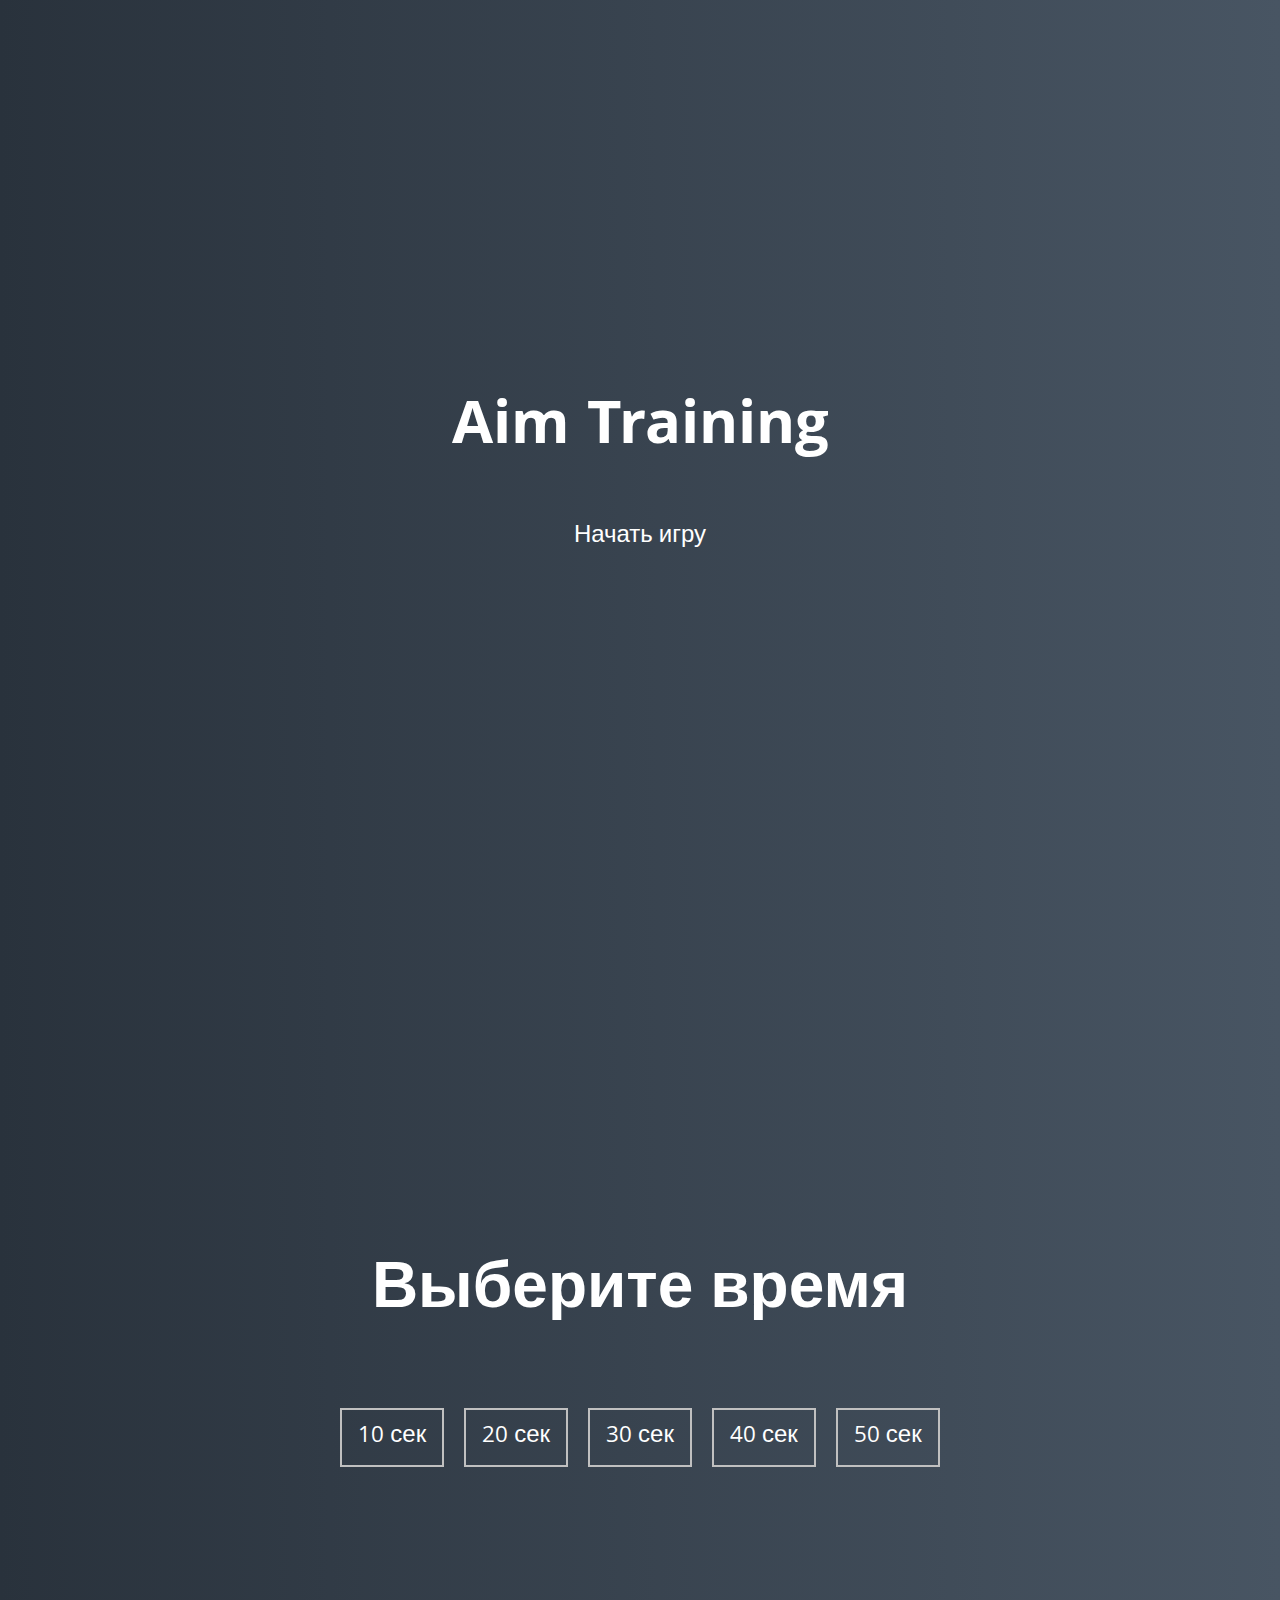
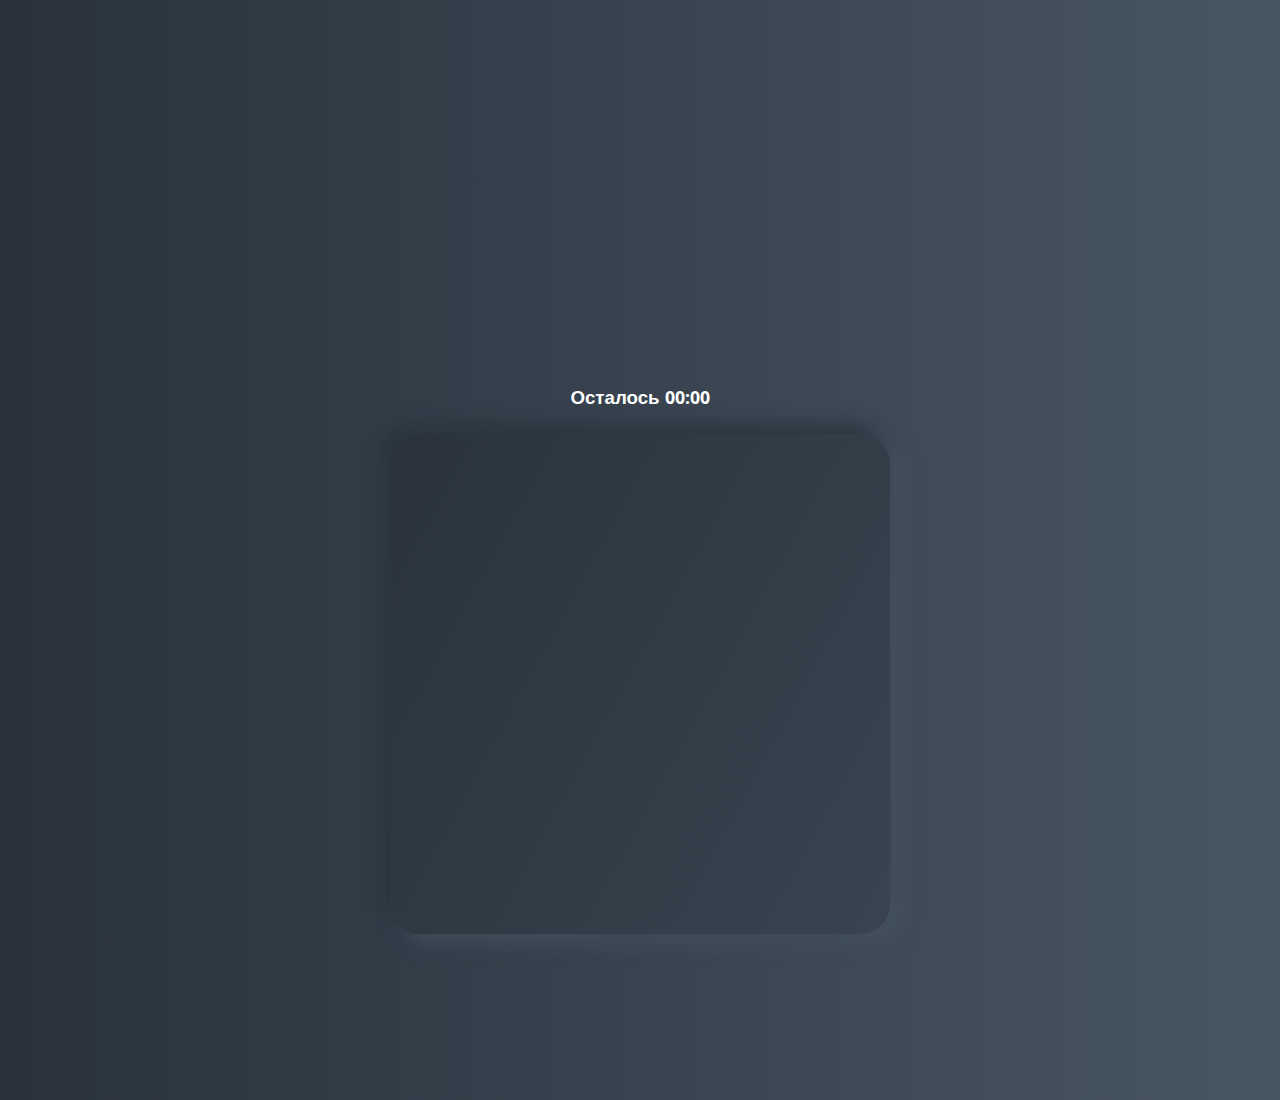
<file: aim/index.html>
<!DOCTYPE html>
<html lang="en">
  <head>
    <meta charset="UTF-8" />
    <meta name="viewport" content="width=device-width, initial-scale=1.0" />
    <link rel="stylesheet" href="styles.css" />
    <title>Aim Training | Проект 5</title>
  </head>
  <body>
    <div class="screen">
      <h1>Aim Training</h1>
      <a href="#" id="start" class="start">Начать игру</a>
    </div>

    <div class="screen">
      <h1>Выберите время</h1>
      <ul id="time-list" class="time-list">
        <li>
          <button class="time-btn" data-time="10">
            10 сек
          </button>
        </li>
        <li>
          <button class="time-btn" data-time="20">
            20 сек
          </button>
        </li>
        <li>
          <button class="time-btn" data-time="30">
            30 сек
          </button>
        </li>
        <li>
          <button class="time-btn" data-time="40">
            40 сек
          </button>
        </li>
        <li>
          <button class="time-btn" data-time="50">
            50 сек
          </button>
        </li>
      </ul>
    </div>

    <div class="screen">
      <h3>Осталось <span id="time">00:00</span></h3>
      <div class="board" id="board"></div>
    </div>
    <script src="script.js"></script>
  </body>
</html>
</file>
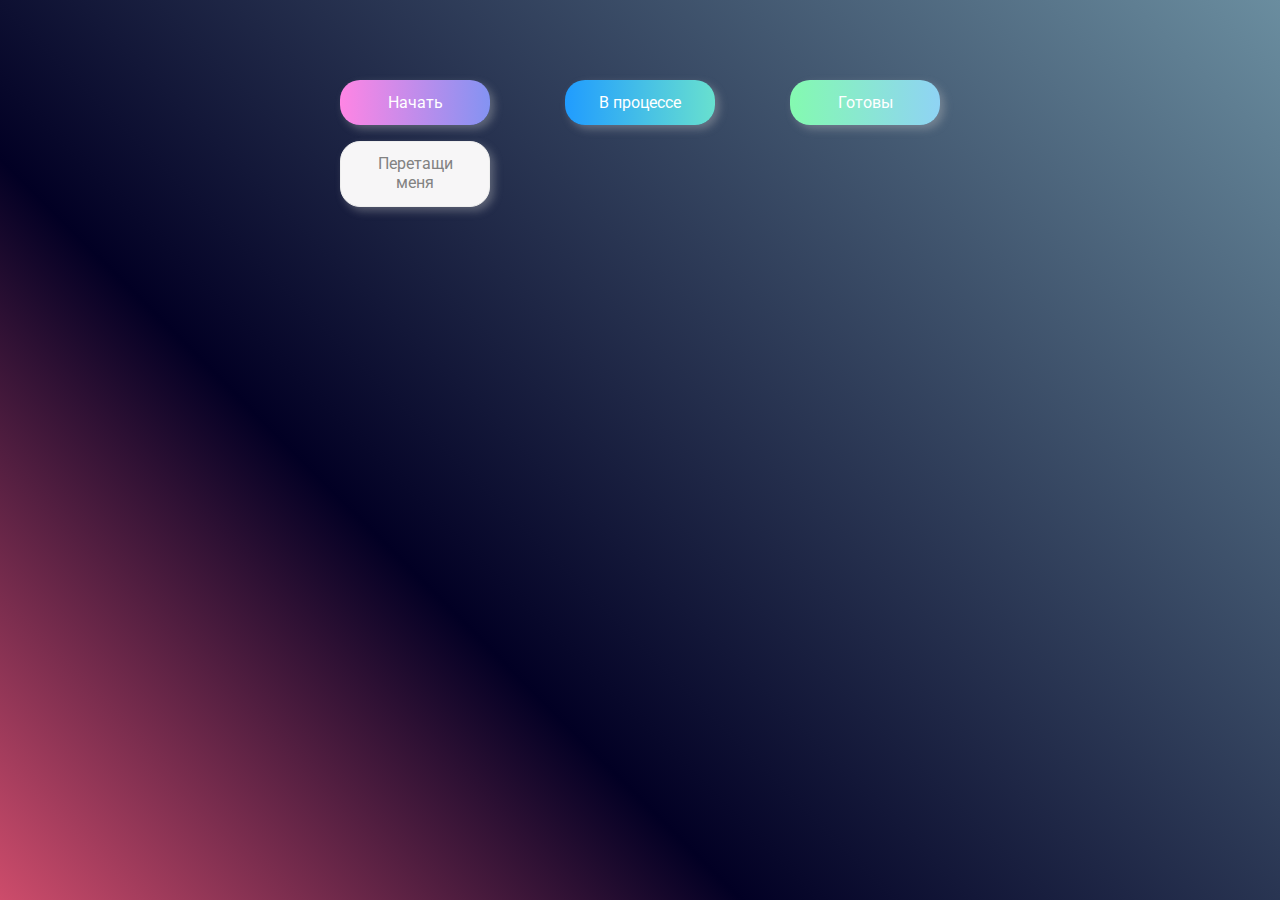
<file: drag-n-drop/index.html>
<!DOCTYPE html>
<html lang="en">
  <head>
    <meta charset="UTF-8" />
    <meta name="viewport" content="width=device-width, initial-scale=1.0" />
    <link rel="stylesheet" href="styles.css" />
    <title>Drag & Drop | Проект 2</title>
  </head>
  <body>
    <div>
      <div class="row">
          <div class="col-header start">Начать</div>
          <div class="col-header progress">В процессе</div>
          <div class="col-header done">Готовы</div>
      </div>

      <div class="row">
        <div class="placeholder">
          <div class="item" draggable="true">Перетащи меня</div>
        </div>
        <div class="placeholder"></div>
        <div class="placeholder"></div>
      </div>

 
      
    </div>
    <script src="script.js"></script>
  </body>
</html>
</file>
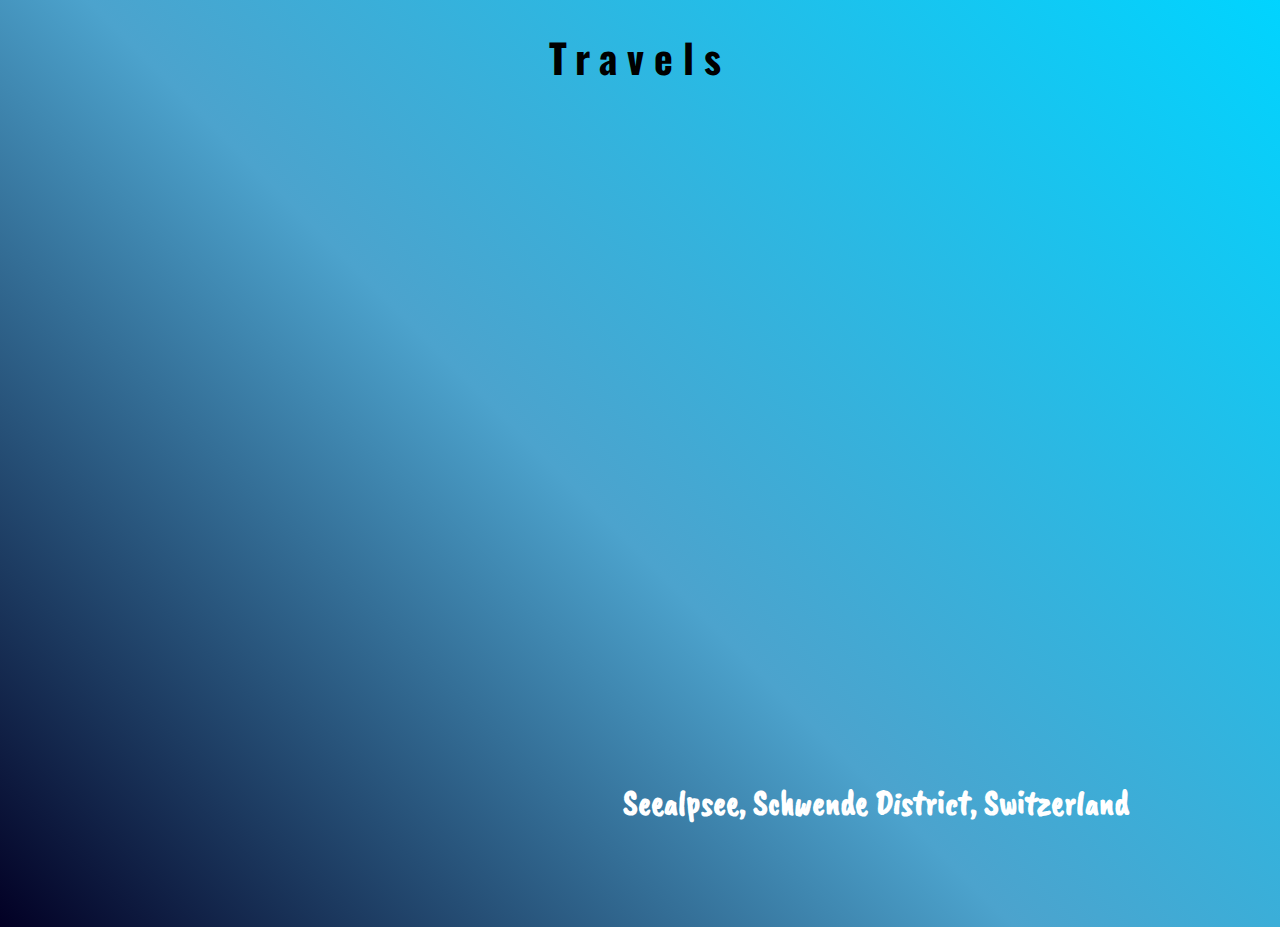
<file: js_cards/index.html>
<!DOCTYPE html>
<html lang="en">
	<head>
		<meta charset="UTF-8">
		<meta name="viewport" content="width=device-width, initial-scale=1.0">
		<link rel="stylesheet" href="style.css">
		<title>Карточки | Проект 1</title>
	</head>
	<body>
		<h1 class="title" >Travels</h1>
		<div class="wrapper">
			<div class="container">

				<div
						class="slide"
						style="background-image: url(https://images.unsplash.com/photo-1651038880317-b8920f842f32?ixlib=rb-1.2.1&ixid=MnwxMjA3fDB8MHxwaG90by1wYWdlfHx8fGVufDB8fHx8&auto=format&fit=crop&w=1471&q=80);"
				>
					<h3>Atlantic Road, Vevang, Norge</h3>
				</div>
	
				<div
						class="slide"
						style="background-image: url(https://images.unsplash.com/photo-1652447385309-0e2d0b9edea9?ixlib=rb-1.2.1&ixid=MnwxMjA3fDB8MHxwaG90by1wYWdlfHx8fGVufDB8fHx8&auto=format&fit=crop&w=1471&q=80);"
				>
					<h3>Étretat, France</h3>
				</div>	
	
				<div
						class="slide"
						style="background-image: url(https://images.unsplash.com/photo-1476514525535-07fb3b4ae5f1?ixlib=rb-1.2.1&ixid=MnwxMjA3fDB8MHxwaG90by1wYWdlfHx8fGVufDB8fHx8&auto=format&fit=crop&w=1470&q=80);"
				>
					<h3>Porto, Portugal</h3>
				</div>
	
				<div
						class="slide"
						style="background-image: url(https://images.unsplash.com/photo-1656414896156-bb1339254229?ixlib=rb-1.2.1&ixid=MnwxMjA3fDB8MHxwaG90by1wYWdlfHx8fGVufDB8fHx8&auto=format&fit=crop&w=1470&q=80);"
				>
					<h3>Seealpsee, Schwende District, Switzerland</h3>
				</div>
	
				<div
						class="slide"
						style="background-image: url(https://images.unsplash.com/photo-1602940659805-770d1b3b9911?ixlib=rb-1.2.1&ixid=MnwxMjA3fDB8MHxwaG90by1wYWdlfHx8fGVufDB8fHx8&auto=format&fit=crop&w=1632&q=80);"
				>
					<h3>Times Square, NY</h3>
				</div>
	
			</div>
		</div>

		<script src="script.js"></script>
	</body>
</html>
</file>
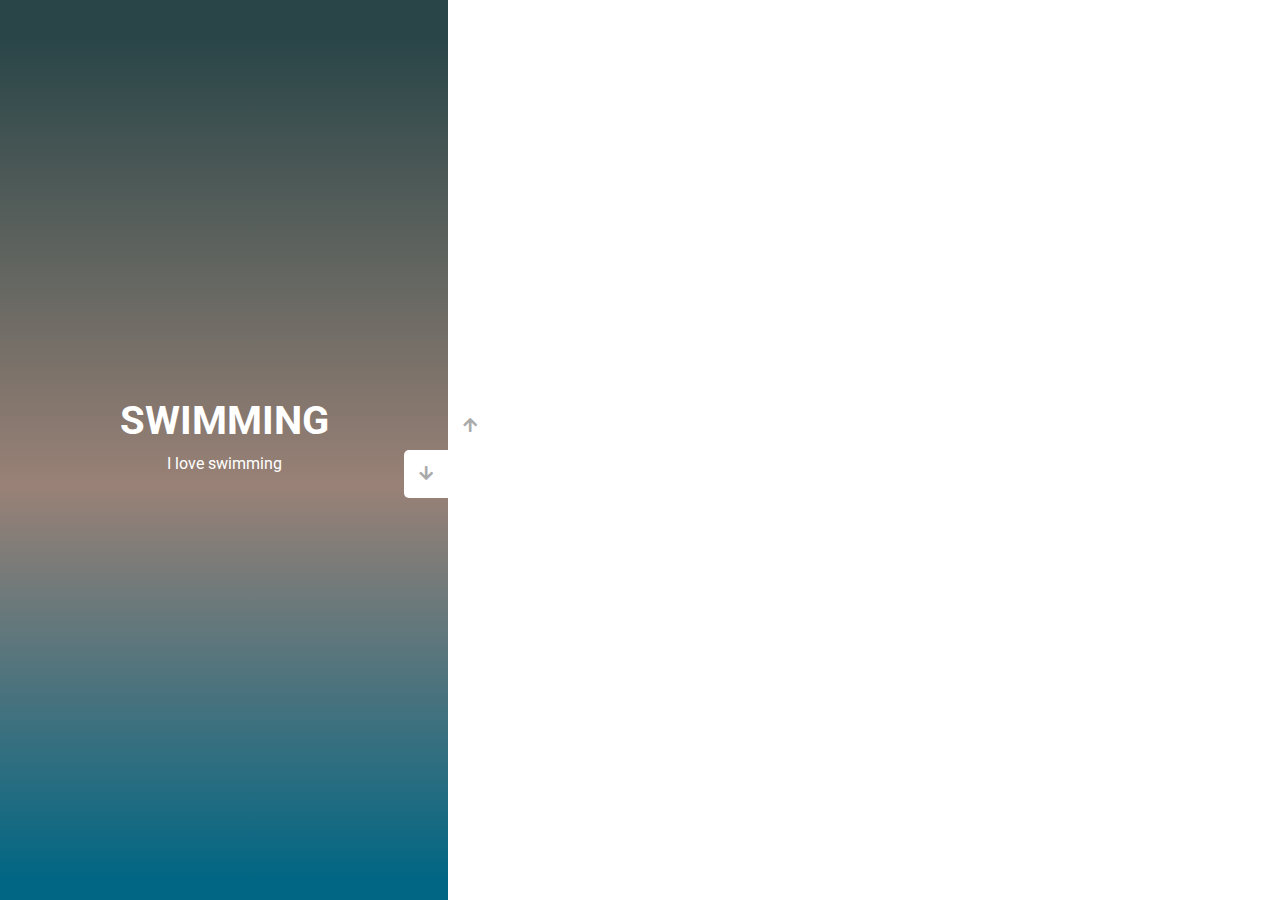
<file: slider/index.html>
<!DOCTYPE html>
<html lang="en">
  <head>
    <meta charset="UTF-8" />
    <meta name="viewport" content="width=device-width, initial-scale=1.0" />
    <link
      rel="stylesheet"
      href="https://cdnjs.cloudflare.com/ajax/libs/font-awesome/5.15.1/css/all.min.css"
    />
    <link rel="stylesheet" href="style.css" />
    <title>Слайдер | Проект 3</title>
  </head>
  <body>
    <div class="container">
      <div class="sidebar">
        <div style="background: rgb(127,81,48);
        background: linear-gradient(0deg, rgba(127,81,48,1) 0%, rgba(24,17,9,1) 69%);">
          <h1>Coffee</h1>
          <p>i like coffee</p>
        </div>
        <div style="background: rgb(62,63,66);
        background: linear-gradient(0deg, rgba(62,63,66,1) 27%, rgba(16,16,16,1) 79%);">
          <h1>Coding</h1>
          <p>I love programming</p>
        </div>
        <div style="background: rgb(13,24,17);
        background: linear-gradient(0deg, rgba(13,24,17,1) 19%, rgba(16,68,65,1) 79%);">
          <h1>Canada</h1>
          <p>I want to visit canada</p>
        </div>
        <div style="background: rgb(41,69,72);
        background: linear-gradient(180deg, rgba(41,69,72,1) 4%, rgba(105,105,99,1) 33%, rgba(153,129,118,1) 54%, rgba(0,102,132,1) 98%);">
          <h1>SWIMMING</h1>
          <p>I love swimming</p>
        </div>
      </div>
      <div class="main-slide">
        <div
          style="
            background-image: url('https://images.unsplash.com/photo-1622979857654-9363bb0a1243?ixlib=rb-1.2.1&ixid=MnwxMjA3fDB8MHxwaG90by1wYWdlfHx8fGVufDB8fHx8&auto=format&fit=crop&w=1574&q=80');
          "
        ></div>
        <div
          style="
            background-image: url('https://images.unsplash.com/photo-1596779845699-dc72d45a3a5b?ixlib=rb-1.2.1&ixid=MnwxMjA3fDB8MHxwaG90by1wYWdlfHx8fGVufDB8fHx8&auto=format&fit=crop&w=1633&q=80');
          "
        ></div>
        <div
          style="
            background-image: url('https://images.unsplash.com/photo-1484417894907-623942c8ee29?ixlib=rb-1.2.1&ixid=MnwxMjA3fDB8MHxwaG90by1wYWdlfHx8fGVufDB8fHx8&auto=format&fit=crop&w=1632&q=80');
          "
        ></div>
        <div
          style="
            background-image: url('https://images.unsplash.com/photo-1497515114629-f71d768fd07c?ixlib=rb-1.2.1&ixid=MnwxMjA3fDB8MHxwaG90by1wYWdlfHx8fGVufDB8fHx8&auto=format&fit=crop&w=1484&q=80');
          "
        ></div>
      </div>
      <div class="controls">
        <button class="down-button">
          <i class="fas fa-arrow-down"></i>
        </button>
        <button class="up-button">
          <i class="fas fa-arrow-up"></i>
        </button>
      </div>
    </div>
    <script src="script.js"></script>
  </body>
</html>
</file>
<file: aim/styles.css>
@import url('https://fonts.googleapis.com/css?family=Khula&display=swap');

* {
  box-sizing: border-box;
}

body {
  color: #fff;
  font-family: 'Khula', sans-serif;
  height: 100vh;
  overflow: hidden;
  margin: 0;
  text-align: center;
}

a {
  color: #fff;
  text-decoration: none;
}

a:hover {
  color: #16D9E3;
}

.start {
  font-size: 1.5rem;
}

h1 {
  line-height: 1.4;
  font-size: 4rem;
}

.screen {
  display: flex;
  flex-direction: column;
  align-items: center;
  justify-content: center;
  height: 100vh;
  width: 100vw;
  transition: margin 0.5s ease-out;
  background: linear-gradient(90deg, #29323C 0%, #485563 100%);
}

.screen.up {
  margin-top: -100vh;
}

.time-list {
  display: flex;
  flex-wrap: wrap;
  justify-content: center;
  list-style: none;
  padding: 0;
}

.time-list li {
  margin: 10px;
}

.time-btn {
  background-color: transparent;
  border: 2px solid #C0C0C0;
  color: #fff;
  cursor: pointer;
  font-family: inherit;
  padding: .5rem 1rem;
  font-size: 1.5rem;
}

.time-btn:hover {
  border: 2px solid #16D9E3;
  color: #16D9E3;
}

.hide {
  opacity: 0;
}

.primary {
  color: #16D9E3;
}

.board {
  display: flex;
  justify-content: center;
  align-items: center;
  position: relative;
  width: 500px;
  height: 500px;
  background: linear-gradient(118.38deg, #29323C -4.6%, #485563 200.44%);
  box-shadow: -8px -8px 20px #2A333D, 10px 7px 20px #475462;
  border-radius: 30px;
  overflow: hidden;
}

.circle {
  background-color: linear-gradient(90deg, #16D9E3 0%, #30C7EC 47%, #46AEF7 100%);
  position: absolute;
  border-radius: 50%;
  cursor: pointer;
}
</file>
<file: drag-n-drop/styles.css>
@import url('https://fonts.googleapis.com/css?family=Roboto&display=swap');

* {
  box-sizing: border-box;
}

body {
  font-family: 'Roboto', sans-serif;
  background: rgb(205,76,107);
  background: linear-gradient(45deg, rgba(205,76,107,1) 0%, rgba(2,0,36,1) 34%, rgba(106,141,159,1) 100%, rgba(0,212,255,1) 100%);
  display: flex;
  padding-top: 5rem;
  justify-content: center;
  overflow: hidden;
  margin: 0;
  height: 100vh;
}

.row {
  display: flex;
  width: 600px;
  justify-content: space-between;
  margin-bottom: 1rem;
}

.col-header {
  width: 150px;
  box-shadow: 4px 4px 9px rgba(198, 198, 198, 0.36);
  border-radius: 20px;
  padding: 0.8rem 1rem;
  color: #fff;
  text-align: center;
}

.item {
  width: 150px;
  height: 66px;
  border: 1px solid #eee;
  box-shadow: 4px 4px 9px rgba(198, 198, 198, 0.36);
  border-radius: 20px;
  background: #f7f6f7;
  padding: 0.8rem 1rem;
  color: #828282;
  text-align: center;
  cursor: grab;
}

.item:active {
  cursor: grabbing;
}

.placeholder {
  width: 150px;
  height: 66px;
}

.start {
  background: linear-gradient(90deg, #ff85e4 0%, #229efd 179.25%);
}

.progress {
  background: linear-gradient(90deg, #209cff 0%, #68e0cf 100%);
}

.done {
  background: linear-gradient(90deg, #84fab0 0%, #8fd3f4 100%);
}

.hold {
  border: thick double #04b1f5;
}
.hide {
  display: none;
}
.hovered {
  
  border-radius: 12px;
  border-top: 3px solid rgb(106, 90, 205);
  border-bottom: 3px solid rgb(255, 165, 0);
}
</file>
<file: js_cards/style.css>
@import url('https://fonts.googleapis.com/css2?family=Caveat+Brush&family=Oswald:wght@700&display=swap');
*{
	box-sizing: border-box
}

body {
	font-family: 'Caveat Brush', cursive;
	overflow: hidden;
	margin: 0;
	height: 100vh;
	background: rgb(2,0,36);
	background: linear-gradient(45deg, rgba(2,0,36,1) 0%, rgba(76,163,205,1) 46%, rgba(0,212,255,1) 100%);
}
.title {
	text-align: center;
	font-family: 'Oswald', sans-serif;
	font-size: 40px;
	letter-spacing: 10px;

}
.wrapper {
	display: flex;
	justify-content: center;
	align-items: center;
}

.container {
	width: 100%;
	display: flex;
	padding: 0 20px;
}

.slide {
	height: 80vh;
	border-radius: 20px;
	margin: 10px;
	cursor: pointer;
	color: #fff;
	flex: 1;
	background-size: cover;
	background-position: center;
	background-repeat: no-repeat;
	position: relative;
	transition: all 500ms ease-in-out;
}
.slide h3 {
	position: absolute;
	font-size: 34px;
	bottom: 20px;
	right: 20px;
	margin: 0;
	opacity: 0;
}
.slide.active {
	flex: 10;
}
.slide.active h3{
	opacity: 1;
	transition: opacity 0.3s ease-in 0.5s;
}
</file>
<file: slider/style.css>
@import url('https://fonts.googleapis.com/css?family=Roboto&display=swap');

* {
  box-sizing: border-box;
  margin: 0;
  padding: 0;
}

body {
  font-family: 'Roboto', sans-serif;
  height: 100vh;
}

.container {
  position: relative;
  overflow: hidden;
  width: 100vw;
  height: 100vh;
}

.sidebar {
  height: 100%;
  width: 35%;
  position: absolute;
  top: 0;
  left: 0;
  transition: transform 0.5s ease-in-out;
}

.sidebar > div {
  height: 100%;
  width: 100%;
  display: flex;
  flex-direction: column;
  align-items: center;
  justify-content: center;
  color: #fff;
}

.sidebar h1 {
  font-size: 40px;
  margin-bottom: 10px;
  margin-top: -30px;
}

.main-slide {
  height: 100%;
  position: absolute;
  top: 0;
  left: 35%;
  width: 65%;
  transition: transform 0.5s ease-in-out;
}

.main-slide > div {
  background-repeat: no-repeat;
  background-size: cover;
  background-position: center center;
  height: 100%;
  width: 100%;
}

button {
  background-color: #fff;
  border: none;
  color: #aaa;
  cursor: pointer;
  font-size: 16px;
  padding: 15px;
}

button:hover {
  color: #222;
}

button:focus {
  outline: none;
}

.container .controls button {
  position: absolute;
  left: 35%;
  top: 50%;
  z-index: 100;
}

.container .controls .down-button {
  transform: translateX(-100%);
  border-top-left-radius: 5px;
  border-bottom-left-radius: 5px;
}

.container .controls .up-button {
  transform: translateY(-100%);
  border-top-right-radius: 5px;
  border-bottom-right-radius: 5px;
}
</file>
